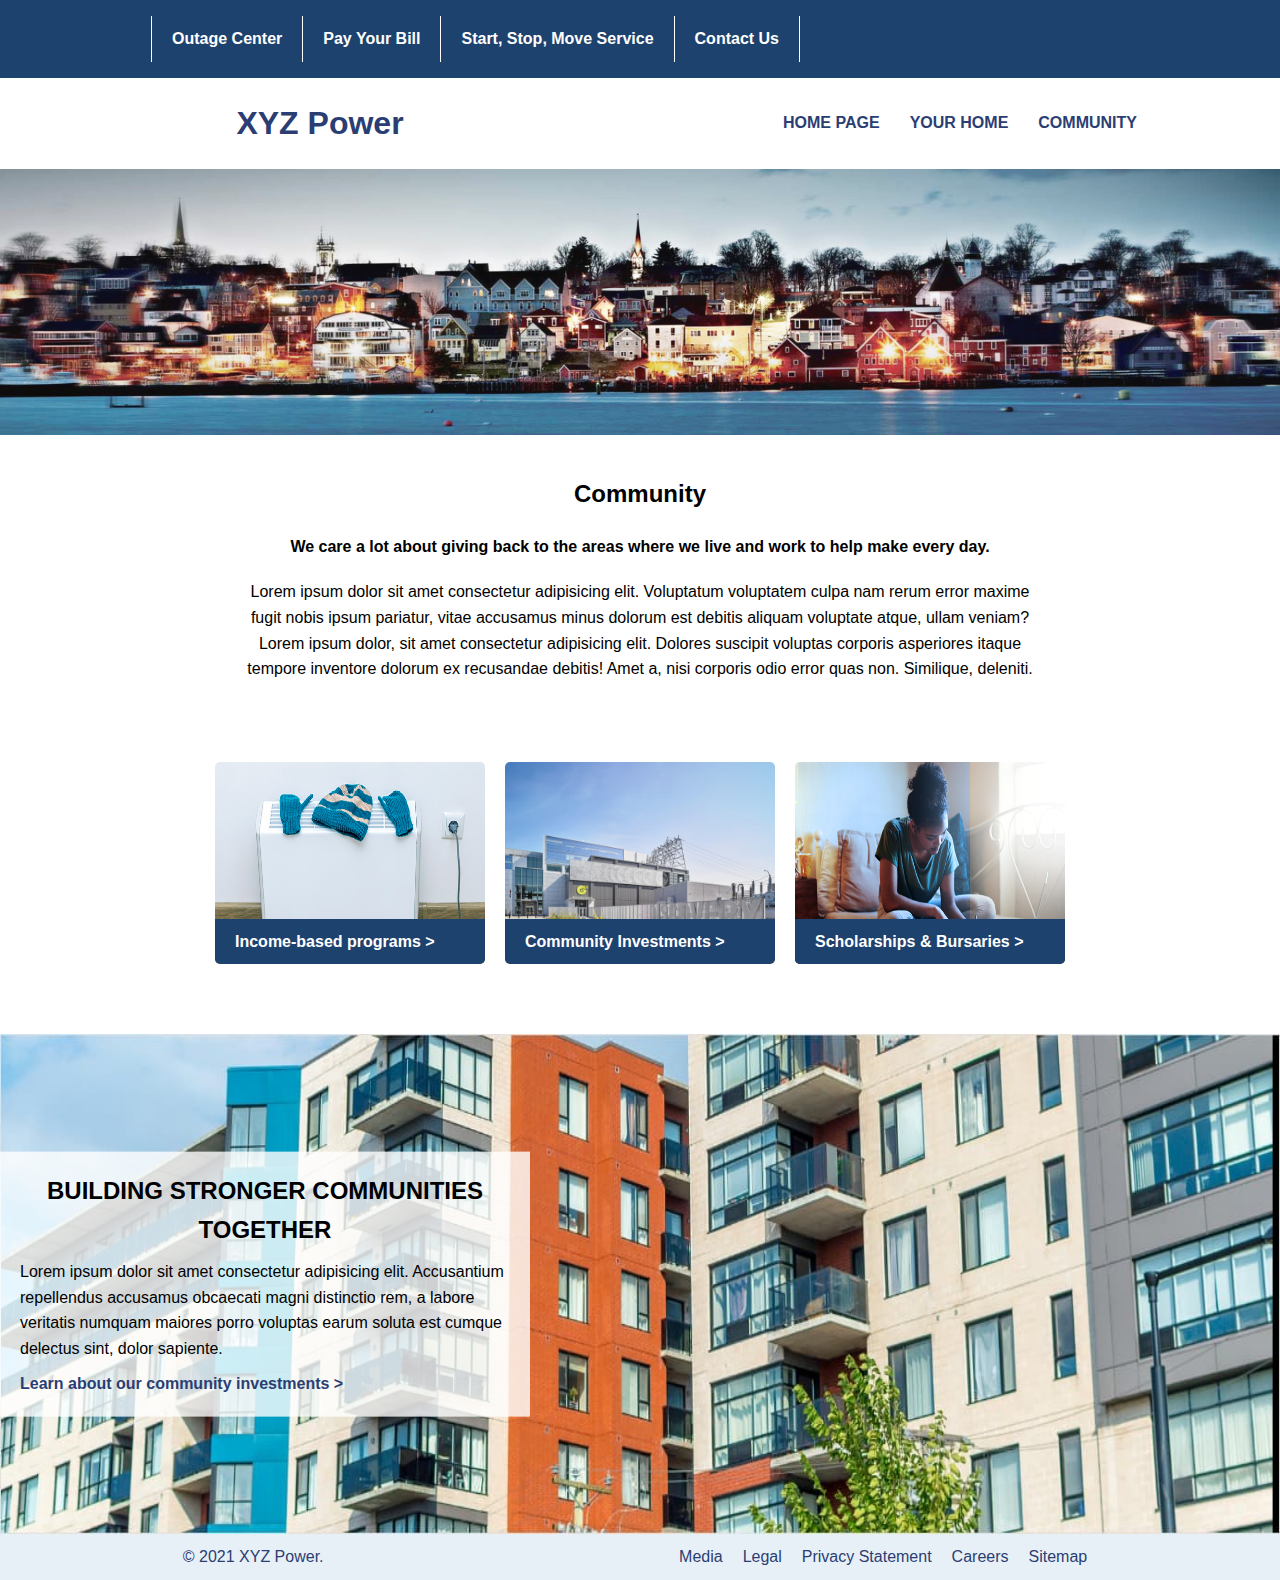
<file: community.html>
<!DOCTYPE html>
<html lang="en">
<head>
    <meta charset="utf-8">
    <meta name="viewport" content="width=device-width, initial-scale=1.0">
    <title>Community - XYZ Power</title>

    <meta name="author" content="Edmund Pau">
    <meta name="description" content="Assignment 1 - Community">

    <!-- Stylesheets -->
    <link rel="stylesheet" type="text/css" href="css/modern-reset.css">
    <link rel="stylesheet" type="text/css" href="css/community.css">
</head>
    <header>
        <div class="header-top-nav">
            <nav>
                <ul>
                    <li><a href="#">Outage Center</a></li>
                    <li><a href="#">Pay Your Bill</a></li>
                    <li><a href="#">Start, Stop, Move Service</a></li>
                    <li><a href="#">Contact Us</a></li>
                </ul>
            </nav>
        </div>
        <div class="main-nav">
            <div class="logo-title">
                <h1 class="site-title">XYZ Power</h1>
            </div>
            <nav>
                <ul>
                    <li><a href="index.html">HOME PAGE</a></li>
                    <li><a href="your-home.html">YOUR HOME</a></li>
                    <li><a href="community.html">COMMUNITY</a></li>
                </ul>
            </nav>
        </div>
        <img src="img/banner-community.jpg" alt="Community Home Banner" class="banner">
    </header>
    <main>
        <section class="community-intro">
            <h2>Community</h2>
            <p><strong>We care a lot about giving back to the areas where we live and work to help make every day.</strong></p>
            <p>Lorem ipsum dolor sit amet consectetur adipisicing elit. Voluptatum voluptatem culpa nam rerum error maxime fugit nobis ipsum pariatur, vitae accusamus minus dolorum est debitis aliquam voluptate atque, ullam veniam? Lorem ipsum dolor, sit amet consectetur adipisicing elit. Dolores suscipit voluptas corporis asperiores itaque tempore inventore dolorum ex recusandae debitis! Amet a, nisi corporis odio error quas non. Similique, deleniti.</p>
        </section>  
        <section class="service-links">
            <div class="service-item">
                <img src="img/community-1.jpg" alt="Income-based programs">
                <div class="overlay">
                    <h3>Income-based programs ></h3>
                </div>
            </div>
            <div class="service-item">
                <img src="img/community-2.jpg" alt="Community Investments">
                <div class="overlay">
                    <h3>Community Investments ></h3>
                </div>
            </div>
            <div class="service-item">
                <img src="img/community-3.jpg" alt="Scholarships & Bursaries">
                <div class="overlay">
                    <h3>Scholarships & Bursaries ></h3>
                </div>
            </div>
        </section>   
        <section class="community-content">
            <div class="banner">
                <img src="img/building-stronger.jpg" alt="Community Investments Banner">
                <div class="banner-overlay">
                    <div class="overlay-content">
                        <h2>BUILDING STRONGER COMMUNITIES TOGETHER</h2>
                        <p>Lorem ipsum dolor sit amet consectetur adipisicing elit. Accusantium repellendus accusamus obcaecati magni distinctio rem, a labore veritatis numquam maiores porro voluptas earum soluta est cumque delectus sint, dolor sapiente.</p>
                        <a href="#">Learn about our community investments ></a>
                    </div>
                </div>
            </div>
        </section> 
    </main>
    <footer>
        <p>&copy; 2021 XYZ Power.</p>
        <ul>
            <li><a href="#">Media</a></li>
            <li><a href="#">Legal</a></li>
            <li><a href="#">Privacy Statement</a></li>
            <li><a href="#">Careers</a></li>
            <li><a href="#">Sitemap</a></li>
        </ul>
    </footer>
</body>
</html>
</file>
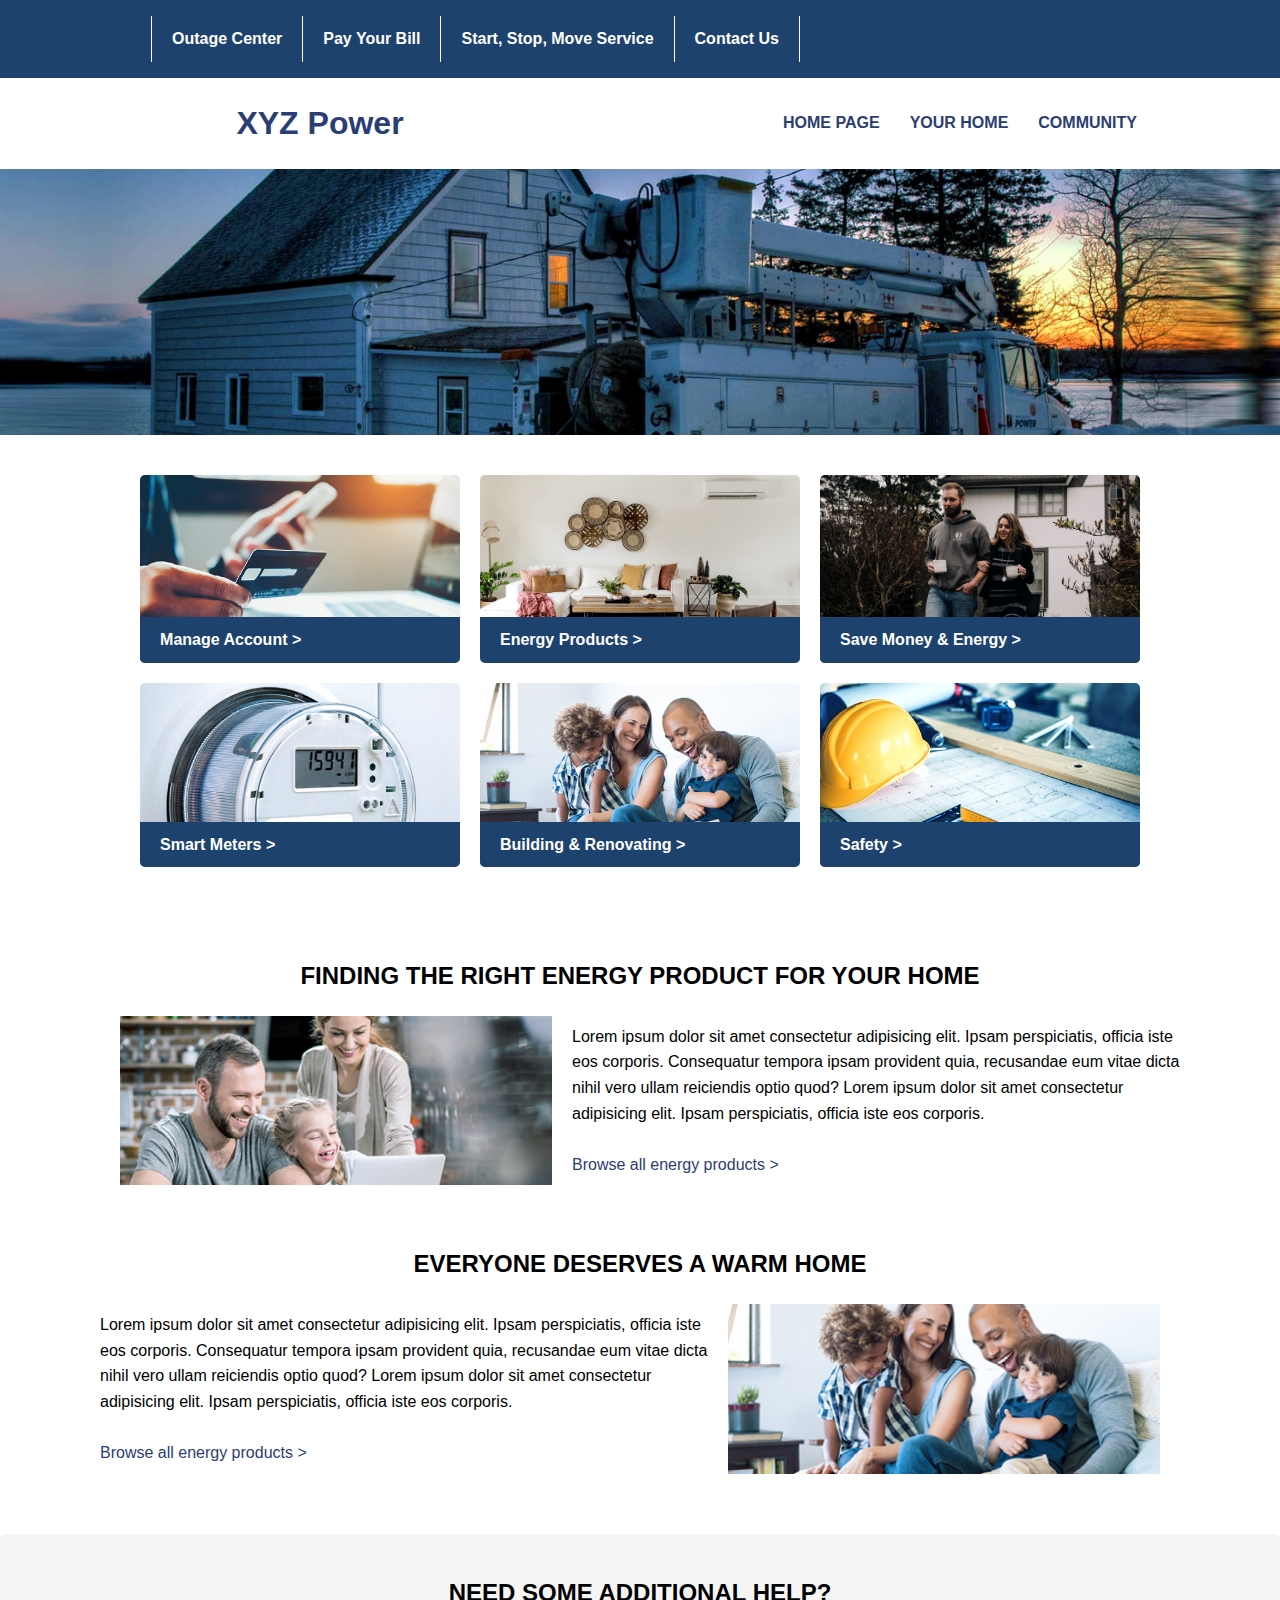
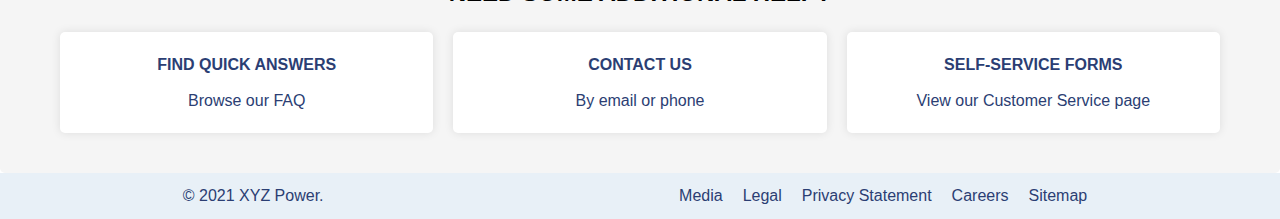
<file: your-home.html>
<!DOCTYPE html>
<html lang="en">
<head>
    <meta charset="utf-8">
    <meta name="viewport" content="width=device-width, initial-scale=1.0">
    <title>Your Home - XYZ Power</title>

    <meta name="author" content="Edmund Pau">
    <meta name="description" content="Assignment 1 - Your Home">

    <!-- Stylesheets -->
    <link rel="stylesheet" type="text/css" href="css/modern-reset.css">
    <link rel="stylesheet" type="text/css" href="css/your-home.css">
</head>
<body>
    <header>
        <div class="header-top-nav">
            <nav>
                <ul>
                    <li><a href="#">Outage Center</a></li>
                    <li><a href="#">Pay Your Bill</a></li>
                    <li><a href="#">Start, Stop, Move Service</a></li>
                    <li><a href="#">Contact Us</a></li>
                </ul>
            </nav>
        </div>
        <div class="main-nav">
            <div class="logo-title">
                <h1 class="site-title">XYZ Power</h1>
            </div>
            <nav>
                <ul>
                    <li><a href="index.html">HOME PAGE</a></li>
                    <li><a href="your-home.html">YOUR HOME</a></li>
                    <li><a href="community.html">COMMUNITY</a></li>
                </ul>
            </nav>
        </div>
        <img src="img/banner-your-home.jpg" alt="Your Home Banner" class="banner">
    </header>
    <main>
        <div class="container">
            <div class="main-content">
                <section class="service-links">
                    <div class="service-item">
                        <img src="img/your-home-1.jpg" alt="Manage Account">
                        <div class="overlay">
                            <h3>Manage Account ></h3>
                        </div>
                    </div>
                    <div class="service-item">
                        <img src="img/your-home-2.jpg" alt="Energy Products">
                        <div class="overlay">
                            <h3>Energy Products ></h3>
                        </div>
                    </div>
                    <div class="service-item">
                        <img src="img/your-home-3.jpg" alt="Save Money & Energy">
                        <div class="overlay">
                            <h3>Save Money & Energy ></h3>
                        </div>
                    </div>
                    <div class="service-item">
                        <img src="img/your-home-4.jpg" alt="Smart Meters">
                        <div class="overlay">
                            <h3>Smart Meters ></h3>
                        </div>
                    </div>
                    <div class="service-item">
                        <img src="img/your-home-5.jpg" alt="Building & Renovating">
                        <div class="overlay">
                            <h3>Building & Renovating ></h3>
                        </div>
                    </div>
                    <div class="service-item">
                        <img src="img/your-home-6.jpg" alt="Safety">
                        <div class="overlay">
                            <h3>Safety ></h3>
                        </div>
                    </div>
                </section>
                <div class="content-section">
                    <h2>FINDING THE RIGHT ENERGY PRODUCT FOR YOUR HOME</h2>
                    <div class="content-item left">
                        <img src="img/your-home-right-energy.jpg" alt="Energy Product" class="content-image">
                        <div class="content-text">
                            <p>Lorem ipsum dolor sit amet consectetur adipisicing elit. Ipsam perspiciatis, officia iste eos corporis. Consequatur tempora ipsam provident quia, recusandae eum vitae dicta nihil vero ullam reiciendis optio quod? Lorem ipsum dolor sit amet consectetur adipisicing elit. Ipsam perspiciatis, officia iste eos corporis.</p>
                            <br>
                            <a href="#">Browse all energy products ></a>
                        </div>
                    </div>
                </div>
                <div class="content-section">
                    <h2>EVERYONE DESERVES A WARM HOME</h2>
                    <div class="content-item right">
                        <img src="img/your-home-warm.jpg" alt="Warm Home" class="content-image">
                        <div class="content-text">
                            <p>Lorem ipsum dolor sit amet consectetur adipisicing elit. Ipsam perspiciatis, officia iste eos corporis. Consequatur tempora ipsam provident quia, recusandae eum vitae dicta nihil vero ullam reiciendis optio quod? Lorem ipsum dolor sit amet consectetur adipisicing elit. Ipsam perspiciatis, officia iste eos corporis.</p>
                            <br>
                            <a href="#">Browse all energy products ></a>
                        </div>
                    </div>
                </div>
            </div>
        </div>
        <div class="additional-help">
            <h2>NEED SOME ADDITIONAL HELP?</h2>
            <div class="help-links">
                <div class="help-item">
                    <a href="#">FIND QUICK ANSWERS</a>
                    <p>Browse our FAQ</p>
                </div>
                <div class="help-item">
                    <a href="#">CONTACT US</a>
                    <p>By email or phone</p>
                </div>
                <div class="help-item">
                    <a href="#">SELF-SERVICE FORMS</a>
                    <p>View our Customer Service page</p>
                </div>
            </div>
        </div>
    </main>
    <footer>
        <p>&copy; 2021 XYZ Power.</p>
        <ul>
            <li><a href="#">Media</a></li>
            <li><a href="#">Legal</a></li>
            <li><a href="#">Privacy Statement</a></li>
            <li><a href="#">Careers</a></li>
            <li><a href="#">Sitemap</a></li>
        </ul>
    </footer>
</body>
</html>
</file>
<file: css/community.css>
body {
    font-family: 'Open Sans', Arial, sans-serif;
    line-height: 1.6;
    display: flex;
    flex-direction: column;
    min-height: 100vh;
}

header {
    background: #fff;
    margin: 0;
}

.header-top-nav {
    background: #1e426e;
    margin: 0;
    display: flex;
    justify-content: right;
    text-align: center;
}

.header-top-nav nav ul {
    list-style: none;
    display: flex;
    padding: 0;
}

.header-top-nav nav ul li {
    text-align: center;
    padding: 10px 20px;
    border-right: 1px solid #fff;
}

.header-top-nav nav ul li:hover {
    background-color: #8BC34A; 
}

.header-top-nav nav ul li:hover a {
    color: #fff; 
}

.header-top-nav nav ul li:first-child {
    border-left: 1px solid #fff;
}

.header-top-nav nav ul li a {
    color: #fff;
    text-decoration: none;
    font-weight: bold;
}

.main-nav {
    background: #fff;
    padding: 20px 0;
    display: flex;
    justify-content: space-between;
    align-items: center;
}

.logo-title {
    flex: 1;
    text-align: left;
}

.site-title {
    color: #2b3e73;
    font-size: 2em;
    margin: 0;
    display: flex;
    justify-content: center;
}

main {
    flex: 1;
}

.main-nav nav {
    flex: 1;
    text-align: right;
}

.main-nav nav ul {
    list-style: none;
    display: flex;
    justify-content: center;
    margin: 0;
    padding: 0;
}

.main-nav nav ul li {
    margin: 0 15px;
}

.main-nav nav ul li a {
    color: #2b3e73;
    text-decoration: none;
    font-weight: bold;
}

.main-nav nav ul li a:hover{
    color: #8BC34A; 
    text-decoration: underline;
}

.banner {
    width: 100%;
    height: auto;
}

.community-intro {
    text-align: center;
    padding: 40px 20px;
    background: #fff;
}

.community-intro h2 {
    margin-bottom: 20px;
}

.community-intro p {
    max-width: 800px;
    margin: 0 auto 20px;
}

.service-links {
    display: flex;
    flex-wrap: wrap;
    justify-content: center;
    gap: 20px;
    padding: 20px;
    background: #ffffff;
    margin-bottom: 50px;
}

.service-item {
    flex: 1 1 calc(25% - 40px);
    max-width: calc(25% - 40px);
    background: #fff;
    border-radius: 5px;
    overflow: hidden;
    position: relative;
    display: flex;
}

.service-item img {
    width: 100%;
    height: auto;
}

.service-item .overlay {
    position: absolute;
    bottom: 0;
    width: 100%;
    background: #1e426e;
    color: #fff;
    text-align: left;
    padding: 10px 0;
}

.service-item .overlay h3 {
    font-size: 1em;
    margin-left: 20px;
}

.overlay h3 {
    color: #fff; 
    text-decoration: none;
}

.overlay:hover {
    background: #3f5689; 
}


.banner {
    position: relative;
}

.banner img {
    width: 100%;
    height: 500px;
}

.banner-overlay {
    position: absolute;
    top: 50%;
    right: 800px;
    transform: translateY(-50%);
    background: rgba(255, 255, 255, 0.8);
    padding: 20px;
    max-width: 600px; 
}

.overlay-content {
    text-align: center;
}

.overlay-content p {
    text-align: left;
}

.banner-overlay h2 {
    margin-bottom: 10px;
}

.banner-overlay p {
    margin-bottom: 10px;
}

.banner-overlay a {
    color: #2b3e73;
    font-weight: bold;
    text-decoration: none;
    text-align: right;
    display: block; 
    text-align: left;
}

.banner-overlay a:hover {
    color: #8BC34A;
}

footer {
    display: flex;
    justify-content: space-around;
    align-items: center;
    background: #e8f0f7;
    color: #2b3e73;
    padding: 10px;
}

footer p {
    margin: 0;
}

footer ul {
    list-style: none;
    display: flex;
    justify-content: center;
    padding: 0;
    margin: 0;
}

footer ul li {
    margin: 0 10px;
}

footer ul li a {
    color: #2b3e73;
    text-decoration: none;
}

footer ul li a:hover {
    color: #8BC34A;
}

@media (min-width: 800px) {
    .header-top-nav nav ul {
        margin-right: 30rem;
    }
}


@media (max-width: 800px) {
    .service-item {
        flex: 1 1 100%;
        max-width: 100%;
    }

    .banner-overlay { 
        width: calc(100% - 40px); 
        left: 50%;
        transform: translate(-50%, -50%);
        padding: 20px;
    }

    .banner-overlay p {
        max-width: 100%;
    }
}

@media (min-width: 800px) {
    .banner-overlay{
        right: 750px;
    }
}
</file>
<file: css/your-home.css>
body {
    font-family: 'Open Sans', Arial, sans-serif;
    line-height: 1.6;
}

header {
    background: #fff;
    margin: 0;
}

.header-top-nav {
    background: #1e426e;
    margin: 0;
    display: flex;
    justify-content: right;
    text-align: center;
}

.header-top-nav nav ul {
    list-style: none;
    display: flex;
    padding: 0;
}

.header-top-nav nav ul li {
    text-align: center;
    padding: 10px 20px;
    border-right: 1px solid #fff;
}

.header-top-nav nav ul li:first-child {
    border-left: 1px solid #fff;
}

.header-top-nav nav ul li a {
    color: #fff;
    text-decoration: none;
    font-weight: bold;
}

.header-top-nav nav ul li:hover {
    background-color: #8BC34A; 
}

.header-top-nav nav ul li:hover a {
    color: #fff; 
}

.main-nav {
    background: #fff;
    padding: 20px 0;
    display: flex;
    justify-content: space-between;
    align-items: center;
}

.logo-title {
    flex: 1;
    text-align: left;
}

.site-title {
    color: #2b3e73;
    font-size: 2em;
    margin: 0;
    display: flex;
    justify-content: center;
}

.main-nav nav {
    flex: 1;
    text-align: right;
}

.main-nav nav ul {
    list-style: none;
    display: flex;
    justify-content: center;
    margin: 0;
    padding: 0;
}

.main-nav nav ul li {
    margin: 0 15px;
}

.main-nav nav ul li a {
    color: #2b3e73;
    text-decoration: none;
    font-weight: bold;
}

.main-nav nav ul li a:hover {
    color: #8BC34A;
}

.banner {
    width: 100%;
    height: auto;
}

.main-content {
    padding: 20px;
    display: flex;
    flex-direction: column;
    background: #ffffff;
}

.container {
    max-width: 1200px; 
    margin: 0 auto;
    padding: 0 20px; 
}

.service-links {
    display: flex;
    flex-wrap: wrap;
    justify-content: center;
    gap: 20px;
    padding: 20px;
    background: #ffffff;
    margin-bottom: 50px;
}

.service-item {
    flex: 1 1 calc(33.33% - 40px); 
    max-width: calc(33.33% - 40px);
    background: #fff;
    border-radius: 5px;
    overflow: hidden;
    position: relative;
    display: flex;
}

.service-item img {
    width: 100%;
    height: auto;
}

.service-item .overlay {
    position: absolute;
    bottom: 0;
    width: 100%;
    background: #1e426e;
    color: #fff;
    text-align: left;
    padding: 10px 0;
}

.service-item .overlay h3 {
    font-size: 1em;
    margin-left: 20px;
}

.overlay h3 {
    color: #fff; 
    text-decoration: none;
}

.overlay:hover {
    background: #3f5689; 
}

.content-section {
    padding: 20px;
    margin-bottom: 20px;
}

.content-section h2 {
    text-align: center;
    margin-bottom: 20px;
}

.content-item {
    display: flex;
    align-items: center;
}

.content-item.right {
    flex-direction: row-reverse;
}

.content-image {
    max-width: 40%;
    height: auto;
    margin: 0 20px;
}

.content-text {
    flex: 1;
}

.content-text a {
    color: #2b3e73;
    text-decoration: none;
}

.content-text a:hover {
    color: #8BC34A;
}

.additional-help {
    text-align: center;
    background: #f5f5f5;
    padding: 40px 20px;
    border-radius: 5px;
}

.additional-help h2 {
    margin-bottom: 20px;
}

.additional-help p {
    color: #2b3e73;
}

.help-links {
    display: flex;
    flex-wrap: wrap;
    justify-content: center;
    gap: 20px;
}

.help-item {
    flex: 1 1 calc(33.33% - 40px);
    max-width: calc(33.33% - 40px);
    background: #fff;
    padding: 20px;
    border-radius: 5px;
    text-align: center;
    box-shadow: 0 0 10px rgba(0, 0, 0, 0.1);
}

.help-item a {
    display: block;
    margin-bottom: 10px;
    font-weight: bold;
    color: #2b3e73;
    text-decoration: none;
}

footer {
    display: flex;
    justify-content: space-around;
    align-items: center;
    background: #e8f0f7;
    color: #2b3e73;
    padding: 10px;
}

footer p {
    margin: 0;
}

footer ul {
    list-style: none;
    display: flex;
    justify-content: center;
    padding: 0;
    margin: 0;
}

footer ul li {
    margin: 0 10px;
}

footer ul li a {
    color: #2b3e73;
    text-decoration: none;
}

footer ul li a:hover {
    color: #8BC34A; 
}

@media (max-width: 800px) {
    .service-item {
        flex: 1 1 calc(50% - 20px); 
        max-width: calc(50% - 20px);
    }

    .help-links {
        flex-direction: column;
    }

    .help-item {
        flex: 1 1 100%;
        max-width: 100%;
    }
}

@media (min-width: 800px) {
    .header-top-nav nav ul {
        margin-right: 30rem;
    }

    .service-item {
        flex: 1 1 calc(33.33% - 40px); 
        max-width: calc(33.33% - 40px);
    }
}

@media (max-width: 800px) {
    .content-item {
        flex-direction: column;
    }

    .content-item.right {
        flex-direction: column;
    }

    .content-image {
        margin: 0 0 10px 0;
        max-width: 100%;
    }

    .content-section h2 {
        margin-bottom: 10px;
    }
}
</file>
